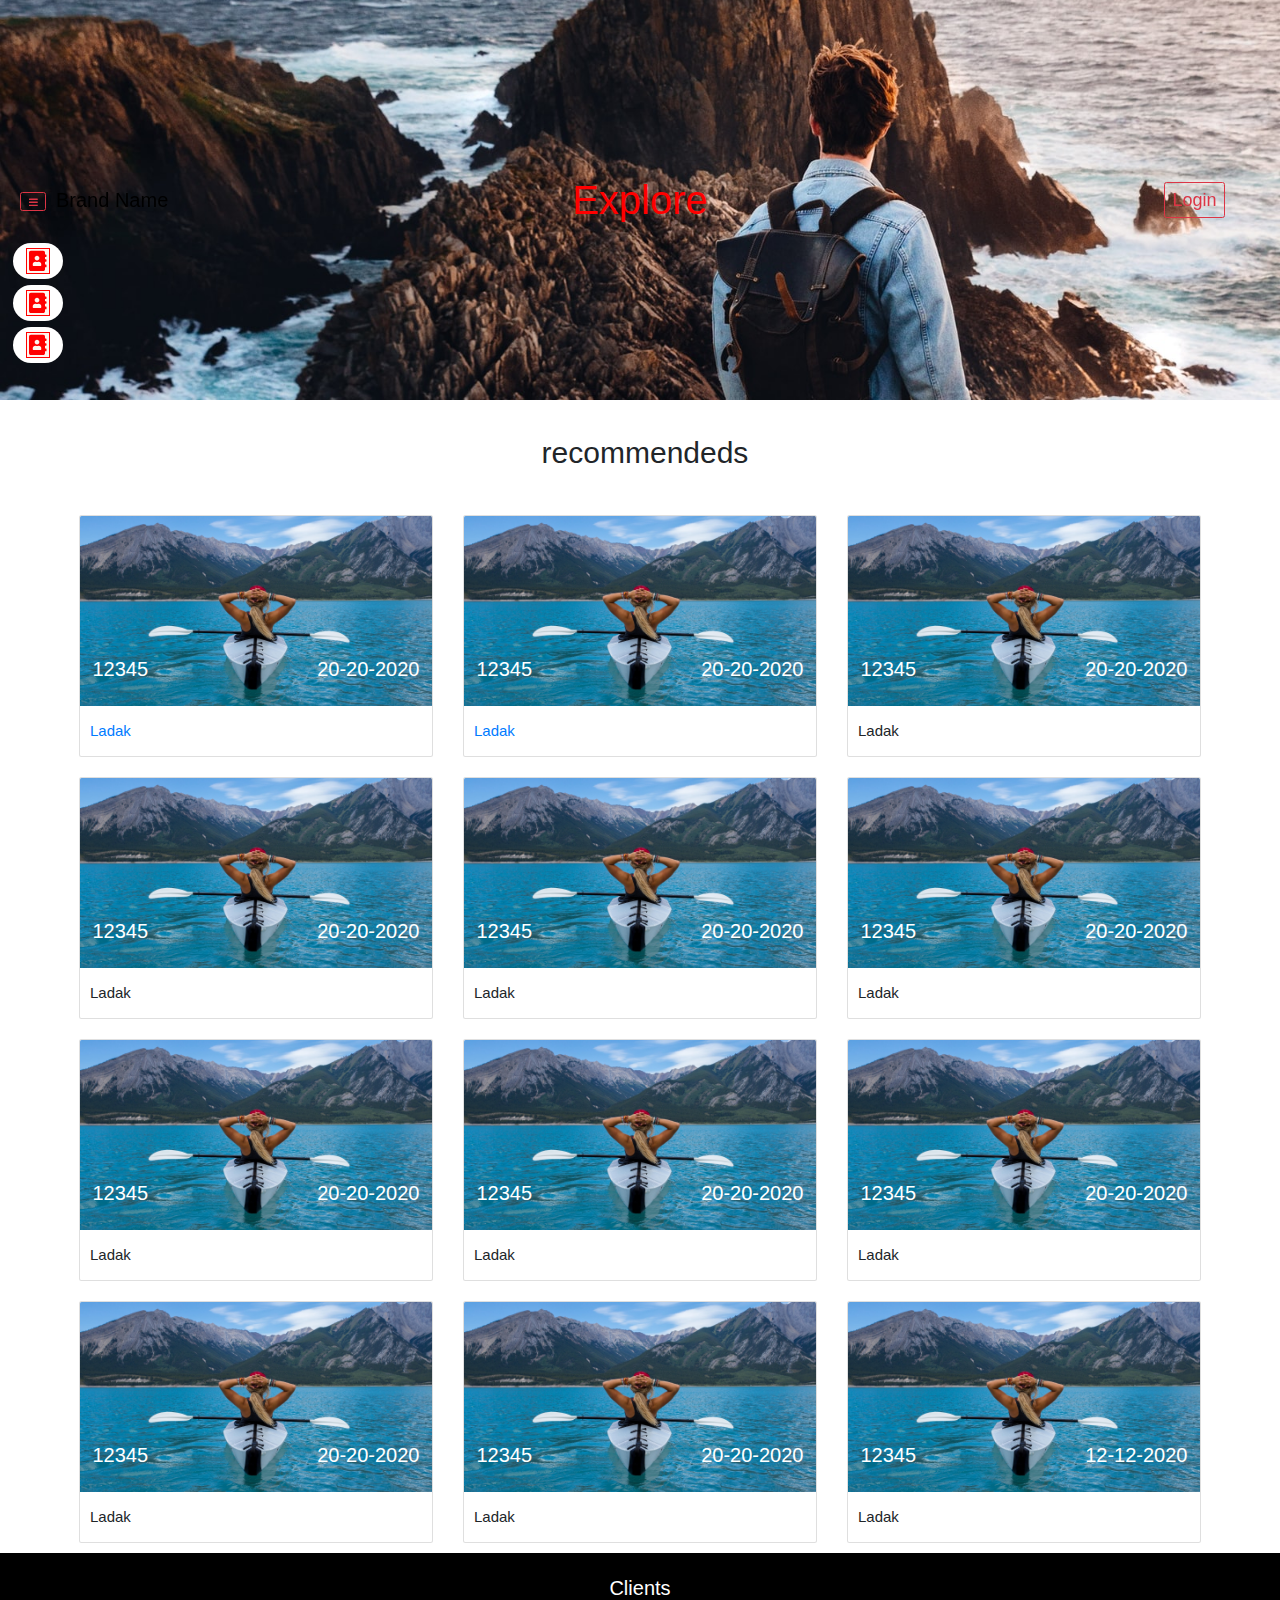
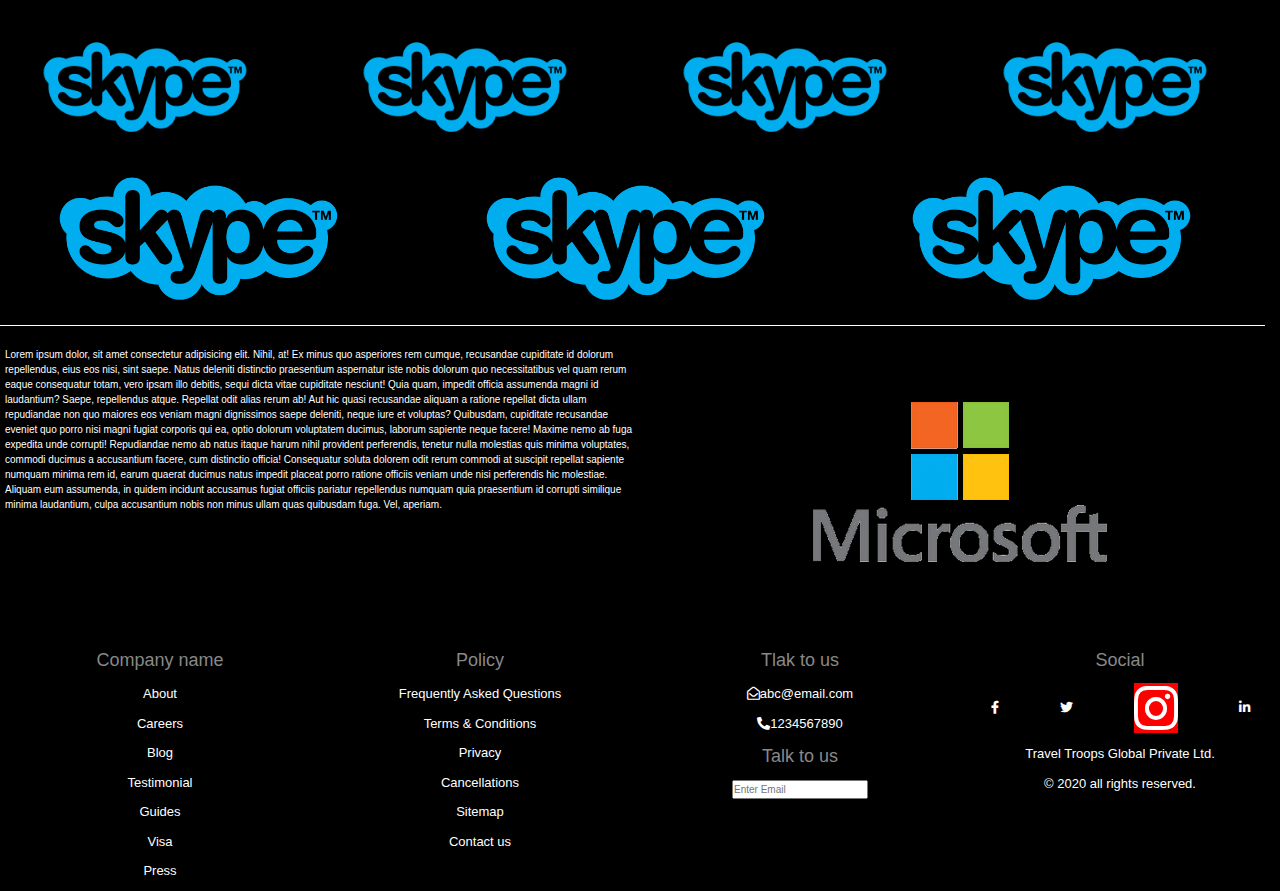
<file: index.html>
<!doctype html>
<html lang="en">

<head>
  <!-- Required meta tags -->
  <meta charset="utf-8">
  <meta name="viewport" content="width=device-width, initial-scale=1, shrink-to-fit=no">

  <!-- Bootstrap CSS -->
  <link rel="stylesheet" href="https://maxcdn.bootstrapcdn.com/bootstrap/4.0.0/css/bootstrap.min.css"
    integrity="sha384-Gn5384xqQ1aoWXA+058RXPxPg6fy4IWvTNh0E263XmFcJlSAwiGgFAW/dAiS6JXm" crossorigin="anonymous">
  <link rel="stylesheet" href="mycss.css">
  <link rel="stylesheet" href="https://cdnjs.cloudflare.com/ajax/libs/font-awesome/5.10.0/css/all.min.css">

  <title>Hello, world!</title>
  <style>
    .model{
        font-size: 1.8rem;
    }
    .model .fa{
        padding: 5px;
    }
    .modal-title{
        font-size: 2rem;
    }
    .modal-body input{
        height: 3rem!important;
        font-size: 1.6rem;

    }
    .modal-body button{
        height: 3rem!important;
        font-size: 1.8rem;
        padding-bottom: 3.1rem;
    }
    .icons{
        display: flex;
        justify-content: space-around;
        align-items: center;
        margin-bottom: 2rem;
    }
    .icons a{
        text-decoration: none;

    }
    .icons .fa-facebook {
        background: blue;
        font-size: 5rem;
        /* border-radius: 50%; */
        border: none;
    }
    .icons .fa-facebook:hover{
        background-color: white;
        color: blue;
    }
    .icons .gmail {
        height: 5rem;
        width: 5rem;
        display: flex;
        justify-content: center;
        align-items: center;
    }
    .gmail img{
        height: 100%;
        width: 100%;
        object-fit: cover;
    }
    
    .icons .fa-instagram {
        background: red;
        font-size: 5rem;
        /* border-radius: 50%; */
        border: none;
        background-repeat: no-repeat;
    }
    .icons .fa-instagram:hover {
        background: white;
        color: red;
        
    }
    
</style>
</head>

<body>
  <header>

    <nav class="navbar navbar-expand-lg navbar-light nav_bg bg-dark">
      <div class="w3-sidebar w3-bar-block w3-collapse w3-card w3-animate-left" id="mySidebar"
        onmouseenter="hovereffect()" onmouseleave="hoverout()">

        <a href="#" class="w3-bar-item w3-button"><i class="fas mx-3  fa-address-book"></i> <span class="onhover1"
            style="display:none;">Link 1</span> </a>
        <a href="#" class="w3-bar-item w3-button"><i class="fas mx-3  fa-address-book"></i> <span class="onhover1"
            style="display:none;">Link 1</span></a>
        <a href="#" class="w3-bar-item w3-button"><i class="fas mx-3  fa-address-book"></i> <span class="onhover1"
            style="display:none;">Link 1</span></a>
      </div>
      <span class=" " onclick="w3_open()"><i class="fas fa-bars mx-3 btn btn-outline-danger"></i><span
          class="nav-brand">Brand Name</span></span>
          <button type="button" class="btn btn-outline-danger  login" data-toggle="modal" data-target="#exampleModal">
            Login
          </button>

    </nav>
    <div class="text-center exp">Explore</div>
  </header>

  <!-- main body -->
  <div id="txt" class="text-center"> recommendeds</div>

  <!-- crousel for card -->
  <div class="card_holder">
    <div class="row p-0 m-0">
      <div class="col-lg-4 col-md-6 col-sm-12 py-3 ">
        <a href="card.html">
          <div class="card p-0 m-0 " style="width: 100%; ">
            <div class="img_container p-0 m-0">
              <img class="card-img-top img_hover" src="img/tr.jpg" alt="Card image cap">
              <div class="card-img-overla" >
                
                <span class="card-text"> 12345</span>
                <span class="card-text">20-20-2020</span>
              </div>
  
            </div>
            <div class="card-body p-0 m-0">
              <p class="card-text p-3">Ladak</p>
            </div>
          </div>
        </div>
        </a>
      <div class="col-lg-4 col-md-6 col-sm-12 py-3 ">
        <a href="hotels.html">
        <div class="card p-0 m-0" style="width: 100%; ">
          <div class="img_container p-0 m-0">
            <img class="card-img-top img_hover" src="img/tr.jpg" alt="Card image cap">
            <div class="card-img-overla">
              
              <span class="card-text"> 12345</span>
              <span class="card-text">20-20-2020</span>
            </div>

          </div>
          <div class="card-body p-0 m-0">
            <p class="card-text p-3">Ladak</p>
          </div>
        </div>
      </a>
      </div>
      <div class="col-lg-4 col-md-6 col-sm-12 py-3 ">
        <div class="card p-0 m-0" style="width: 100%; ">
          <div class="img_container p-0 m-0">
            <img class="card-img-top img_hover" src="img/tr.jpg" alt="Card image cap">
            <div class="card-img-overla">
              
              <span class="card-text"> 12345</span>
              <span class="card-text">20-20-2020</span>
            </div>

          </div>
          <div class="card-body p-0 m-0">
            <p class="card-text p-3">Ladak</p>
          </div>
        </div>
      </div>
      <div class="col-lg-4 col-md-6 col-sm-12 py-3 ">
        <div class="card p-0 m-0" style="width: 100%; ">
          <div class="img_container p-0 m-0">
            <img class="card-img-top img_hover" src="img/tr.jpg" alt="Card image cap">
            <div class="card-img-overla">
              
              <span class="card-text"> 12345</span>
              <span class="card-text">20-20-2020</span>
            </div>

          </div>
          <div class="card-body p-0 m-0">
            <p class="card-text p-3">Ladak</p>
          </div>
        </div>
      </div>
      <div class="col-lg-4 col-md-6 col-sm-12 py-3 ">
        <div class="card p-0 m-0" style="width: 100%; ">
          <div class="img_container p-0 m-0">
            <img class="card-img-top img_hover" src="img/tr.jpg" alt="Card image cap">
            <div class="card-img-overla">
              
              <span class="card-text"> 12345</span>
              <span class="card-text">20-20-2020</span>
            </div>

          </div>
          <div class="card-body p-0 m-0">
            <p class="card-text p-3">Ladak</p>
          </div>
        </div>
      </div>
      <div class="col-lg-4 col-md-6 col-sm-12 py-3 ">
        <div class="card p-0 m-0" style="width: 100%; ">
          <div class="img_container p-0 m-0">
            <img class="card-img-top img_hover" src="img/tr.jpg" alt="Card image cap">
            <div class="card-img-overla">
              
              <span class="card-text"> 12345</span>
              <span class="card-text">20-20-2020</span>
            </div>

          </div>
          <div class="card-body p-0 m-0">
            <p class="card-text p-3">Ladak</p>
          </div>
        </div>
      </div>
      <div class="col-lg-4 col-md-6 col-sm-12 py-3 ">
        <div class="card p-0 m-0" style="width: 100%; ">
          <div class="img_container p-0 m-0">
            <img class="card-img-top img_hover" src="img/tr.jpg" alt="Card image cap">
            <div class="card-img-overla">
              
              <span class="card-text"> 12345</span>
              <span class="card-text">20-20-2020</span>
            </div>

          </div>
          <div class="card-body p-0 m-0">
            <p class="card-text p-3">Ladak</p>
          </div>
        </div>
      </div>
      <div class="col-lg-4 col-md-6 col-sm-12 py-3 ">
        <div class="card p-0 m-0" style="width: 100%; ">
          <div class="img_container p-0 m-0">
            <img class="card-img-top img_hover" src="img/tr.jpg" alt="Card image cap">
            <div class="card-img-overla">
              
              <span class="card-text"> 12345</span>
              <span class="card-text">20-20-2020</span>
            </div>

          </div>
          <div class="card-body p-0 m-0">
            <p class="card-text p-3">Ladak</p>
          </div>
        </div>
      </div>
      <div class="col-lg-4 col-md-6 col-sm-12 py-3 ">
        <div class="card p-0 m-0" style="width: 100%; ">
          <div class="img_container p-0 m-0">
            <img class="card-img-top img_hover" src="img/tr.jpg" alt="Card image cap">
            <div class="card-img-overla">
              
              <span class="card-text"> 12345</span>
              <span class="card-text">20-20-2020</span>
            </div>

          </div>
          <div class="card-body p-0 m-0">
            <p class="card-text p-3">Ladak</p>
          </div>
        </div>
      </div>
      <div class="col-lg-4 col-md-6 col-sm-12 py-3 ">
        <div class="card p-0 m-0" style="width: 100%; ">
          <div class="img_container p-0 m-0">
            <img class="card-img-top img_hover" src="img/tr.jpg" alt="Card image cap">
            <div class="card-img-overla">
              
              <span class="card-text"> 12345</span>
              <span class="card-text">20-20-2020</span>
            </div>

          </div>
          <div class="card-body p-0 m-0">
            <p class="card-text p-3">Ladak</p>
          </div>
        </div>
      </div>
      <div class="col-lg-4 col-md-6 col-sm-12 py-3 ">
        <div class="card p-0 m-0" style="width: 100%; ">
          <div class="img_container p-0 m-0">
            <img class="card-img-top img_hover" src="img/tr.jpg" alt="Card image cap">
            <div class="card-img-overla">
              
              <span class="card-text"> 12345</span>
              <span class="card-text">20-20-2020</span>
            </div>

          </div>
          <div class="card-body p-0 m-0">
            <p class="card-text p-3">Ladak</p>
          </div>
        </div>
      </div>
      <div class="col-lg-4 col-md-6 col-sm-12 py-3 ">
        <div class="card p-0 m-0" style="width: 100%; ">
          <div class="img_container p-0 m-0">
           
            <img class="card-img-top img_hover" src="img/tr.jpg" alt="Card image cap">
            <div class="card-img-overla">
              
              <span class="card-text"> 12345</span>
              <span class="card-text">12-12-2020</span>
            </div>
          </div>
          <div class="card-body p-0 m-0">
            <p class="card-text p-3">Ladak</p>
          </div>
        </div>
      </div>



    </div>

  </div>
  </div>

  <!-- clients -->

  <div class="container-fluid p-0 m-0 c-container">
    <div class="text-center c_title">Clients</div>
    <div class="clints p-0 m-0">
      <div class="row">
        <div class="col-3  ">


          <img src="img/logo4.png" alt="logo1">

        </div>
        <div class="col-3 ">


          <img src="img/logo4.png" alt="logo1">

        </div>
        <div class="col-3  ">


          <img src="img/logo4.png" alt="logo1">

        </div>
        <div class="col-3">


          <img src="img/logo4.png" alt="logo1">

        </div>

      </div>
      <div class="row row2">
        <div class="col-4  ">


          <img src="img/logo4.png" alt="logo1">

        </div>
        <div class="col-4  ">

          <img src="img/logo4.png" alt="logo1">

        </div>
        <div class="col-4  ">


          <img src="img/logo4.png" alt="logo1">

        </div>


      </div>
    </div>
    <hr>
    <div class="row m-0 p-0">
      <div class="col-lg-6 col-sm-12 m-0 p-0 text-white pl-2">
        Lorem ipsum dolor, sit amet consectetur adipisicing elit. Nihil, at! Ex minus quo asperiores rem cumque,
        recusandae cupiditate id dolorum repellendus, eius eos nisi, sint saepe. Natus deleniti distinctio praesentium
        aspernatur iste nobis dolorum quo necessitatibus vel quam rerum eaque consequatur totam, vero ipsam illo
        debitis, sequi dicta vitae cupiditate nesciunt! Quia quam, impedit officia assumenda magni id laudantium? Saepe,
        repellendus atque. Repellat odit alias rerum ab! Aut hic quasi recusandae aliquam a ratione repellat dicta ullam
        repudiandae non quo maiores eos veniam magni dignissimos saepe deleniti, neque iure et voluptas? Quibusdam,
        cupiditate recusandae eveniet quo porro nisi magni fugiat corporis qui ea, optio dolorum voluptatem ducimus,
        laborum sapiente neque facere! Maxime nemo ab fuga expedita unde corrupti! Repudiandae nemo ab natus itaque
        harum nihil provident perferendis, tenetur nulla molestias quis minima voluptates, commodi ducimus a accusantium
        facere, cum distinctio officia! Consequatur soluta dolorem odit rerum commodi at suscipit repellat sapiente
        numquam minima rem id, earum quaerat ducimus natus impedit placeat porro ratione officiis veniam unde nisi
        perferendis hic molestiae. Aliquam eum assumenda, in quidem incidunt accusamus fugiat officiis pariatur
        repellendus numquam quia praesentium id corrupti similique minima laudantium, culpa accusantium nobis non minus
        ullam quas quibusdam fuga. Vel, aperiam.
      </div>
      <div class="col-lg-6 col-sm-12 m-0 p-0 band_logo_2">
        <img src="img/logo2.png" class="img-fluid m-0 p-0" alt="">
      </div>
    </div>
  </div>


  <!-- footer part -->
  <footer>
    <div class="f_holder">
      <div class="row p-0 m-0">
        <div class="col-lg-3 col-md-3 col-sm-12 p-0 m-0 ">
          <p class="f_header">
            Company name
          </p>
          <p class="f_body"><a href="#">About</a></p>
          <p class="f_body"><a href="#">Careers</a></p>
          <p class="f_body"><a href="#">Blog</a></p>
          <p class="f_body"><a href="#">Testimonial</a></p>
          <p class="f_body"><a href="#">Guides</a></p>
          <p class="f_body"><a href="#">Visa</a></p>
          <p class="f_body"><a href="#">Press</a></p>
        </div>
        <div class="col-lg-3 col-md-3 col-sm-12 p-0 m-0">
          <p class="f_header">
            Policy
          </p>
          <p class="f_body"><a href="#">Frequently Asked Questions</a></p>
          <p class="f_body"><a href="#">Terms & Conditions</a></p>
          <p class="f_body"><a href="#">Privacy</a></p>
          <p class="f_body"><a href="#">Cancellations</a></p>
          <p class="f_body"><a href="#">Sitemap</a></p>
          <p class="f_body"><a href="#">Contact us</a></p>

        </div>
        <div class="col-lg-3 col-md-3 col-sm-12 p-0 m-0">
          <p class="f_header">
            Tlak to us
          </p>
          <p class="f_body"><a href="#"><i class="far fa-envelope-open"></i>abc@email.com</a></p>
          <p class="f_body"><a href="#"><i class="fas fa-phone-alt"></i>1234567890</a></p>
          <p class="f_header">
            Talk to us
          </p>
          <input type="email" name="email" placeholder="Enter Email">

        </div>
        <div class="col-lg-3 col-md-3 col-sm-12 p-0 m-0">
          <p class="f_header">
            Social
          </p>
          <div class="icons">
            <i class="fab fa-facebook-f"></i>
            <i class="fab fa-twitter"></i>
            <i class="fab fa-instagram"></i>
            <i class="fab fa-linkedin-in"></i>
          </div>
          <p class="f_body"><a href="#">Travel Troops Global Private Ltd.</a></p>
          <p class="f_body"><a href="#">© 2020 all rights reserved.</a></p>
        </div>
      </div>
    </div>
  </footer>

  <div class="modal fade m-0 p-0" id="exampleModal" tabindex="-1" role="dialog" aria-labelledby="exampleModalLabel"
        aria-hidden="true">
        <div class="modal-dialog" role="document">
            <div class="modal-content">
                <div class="modal-header">				
                    <h4 class="modal-title">Sign In</h4>
                    <button type="button" class="close" data-dismiss="modal" aria-hidden="true">×</button>
                </div>
                <div class="modal-body">
                    <form>
                        <div class="form-group">
                            <div class="input-group">
                                
                                <input type="text" class="form-control mx-5" name="username" placeholder="Username" required="required">
                            </div>
                        </div>
                        <div class="form-group">
                            <div class="input-group">
                                
                                <input type="text" class="form-control mx-5" name="password" placeholder="Password" required="required">
                            </div>
                        </div>
                        <div class="form-group d-flex justify-content-center align-items-center">
                            <button type="submit" class="btn btn-outline-danger btn-block w-25 ">Sign In</button>
                        </div>
                        <hr>
                          <h5 class="text-center mb-5" style="font-size: 1.8rem;">or</h5>
                        <div class="icons">
                            <a href="#" class="login100-social-item bg3">
                                <i class="fab fa-facebook"></i>
                            </a>
                            <a href="#" class="login100-social-item bg3 gmail">
                                <img src="img/gmail.png" alt="">
                            </a>
                            <a href="#" class="login100-social-item bg3">
                                <i class="fab fa-instagram"></i>
                            </a>
                        </div>
                        <p class="hint-text" style="font-size: 1.3rem;"><a href="#">Forgot Password?</a></p>
                    </form>
                </div> 
                <div class="modal-footer" style="font-size: 1.3rem;">Don't have an account? <button class="btn btn-danger ml-2 " data-toggle="modal" data-target="#exampleModal2" id="forlogin">Create one</a></div>
            </div>
            </div>
        </div>
    </div>
  <div class="modal fade m-0 p-0" id="exampleModal2" tabindex="-2" role="dialog" aria-labelledby="exampleModalLabel"
        aria-hidden="true">
        <div class="modal-dialog" role="document">
            <div class="modal-content">
                <div class="modal-header">				
                    <h4 class="modal-title">Sign Up</h4>
                    <button type="button" class="close" data-dismiss="modal" aria-hidden="true">×</button>
                </div>
                <div class="modal-body">
                    <form>
                        <div class="form-group">
                            <div class="input-group">
                                
                                <input type="text" class="form-control mx-5" name="username" placeholder="Username" required="required">
                            </div>
                        </div>
                        <div class="form-group">
                            <div class="input-group">
                                
                                <input type="email" class="form-control mx-5" name="email" placeholder="Email id" required="required">
                            </div>
                        </div>
                        <div class="form-group">
                            <div class="input-group">
                                
                                <input type="nnumber" class="form-control mx-5" name="mobile" placeholder="mobile no" required="required">
                            </div>
                        </div>
                        <div class="form-group">
                            <div class="input-group">
                                
                                <input type="text" class="form-control mx-5" name="password" placeholder="Password" required="required">
                            </div>
                        </div>
                        <div class="form-group">
                            <div class="input-group">
                                
                                <input type="text" class="form-control mx-5" name="password" placeholder="Confram Password" required="required">
                            </div>
                        </div>
                        <div class="form-group d-flex justify-content-center align-items-center">
                            <button type="submit" class="btn btn-outline-danger btn-block w-25 ">Sign UP</button>
                        </div>
                        <hr>
                          <h5 class="text-center mb-5" style="font-size: 1.8rem;">or</h5>
                          <h5 class="text-center mb-5" style="font-size: 1.6rem;">Signup with</h5>
                        <div class="icons">
                            <a href="#" class="login100-social-item bg3">
                                <i class="fab fa-facebook"></i>
                            </a>
                            <a href="#" class="login100-social-item bg3 gmail">
                                <img src="img/gmail.png" alt="">
                            </a>
                            <a href="#" class="login100-social-item bg3">
                                <i class="fab fa-instagram"></i>
                            </a>
                        </div>
                        
                    </form>
                </div>
                <div class="modal-footer" style="font-size: 1.3rem;"> have an account ? <button class="btn btn-danger ml-2" data-toggle="modal" data-target="#exampleModal" id="forsignup" >Login Here</a></div>
            </div>
            </div>
        </div>
    </div>

  <!-- Optional JavaScript -->

  <script src="https://ajax.googleapis.com/ajax/libs/jquery/3.5.1/jquery.min.js"></script>
  <script>

    $(document).ready(function () {
      $('#forlogin').click(function(){
        $('#exampleModal').modal('hide');
      });
      $('#forsignup').click(function(){
        $('#exampleModal2').modal('hide');
      });
      $(window).scroll(function () {
        $("nav").toggleClass("scrolled", $(this).scrollTop() > 100);
        $("w3-sidebar").toggleClass("w3-sidebarab", $(this).scrollTop() > 300);
      });
     

    });
    function hovereffect() {
      let dis = document.getElementsByClassName("onhover1");

      for (let i = 0; i < dis.length; i++) {
        dis[i].style.display = "inline";


      }



    }
    function hoverout() {
      dis = document.getElementsByClassName("onhover1");

      for (let i = 0; i < dis.length; i++) {
        dis[i].style.display = "none";

      }
    }

    function w3_open() {

      dis = document.getElementsByClassName("onhover1");
      let atag = document.getElementsByClassName("w3-button  ");
      let na = document.getElementsByClassName("w3-sidebar");
      if (dis[0].style.display == "none") {
        for (let i = 0; i < dis.length; i++) {
          dis[i].style.display = "inline";
          atag[i].style.display = "inline";

          if (screen.width <= 776) {
            na[0].style.background = "white";
          }
        }
      } else {
        for (let i = 0; i < dis.length; i++) {
          dis[i].style.display = "none";
          if (screen.width <= 776) {
            atag[i].style.display = "none";
            na[0].style.background = "transparent";
          }

        }
      }

    }

    function w3_close() {
      document.getElementById("mySidebar").style.display = "none";
    }

    
  </script>
  <!-- jQuery first, then Popper.js, then Bootstrap JS -->


  <script src="https://cdnjs.cloudflare.com/ajax/libs/popper.js/1.12.9/umd/popper.min.js"
    integrity="sha384-ApNbgh9B+Y1QKtv3Rn7W3mgPxhU9K/ScQsAP7hUibX39j7fakFPskvXusvfa0b4Q"
    crossorigin="anonymous"></script>
  <script src="https://maxcdn.bootstrapcdn.com/bootstrap/4.0.0/js/bootstrap.min.js"
    integrity="sha384-JZR6Spejh4U02d8jOt6vLEHfe/JQGiRRSQQxSfFWpi1MquVdAyjUar5+76PVCmYl"
    crossorigin="anonymous"></script>
</body>

</html>
</file>
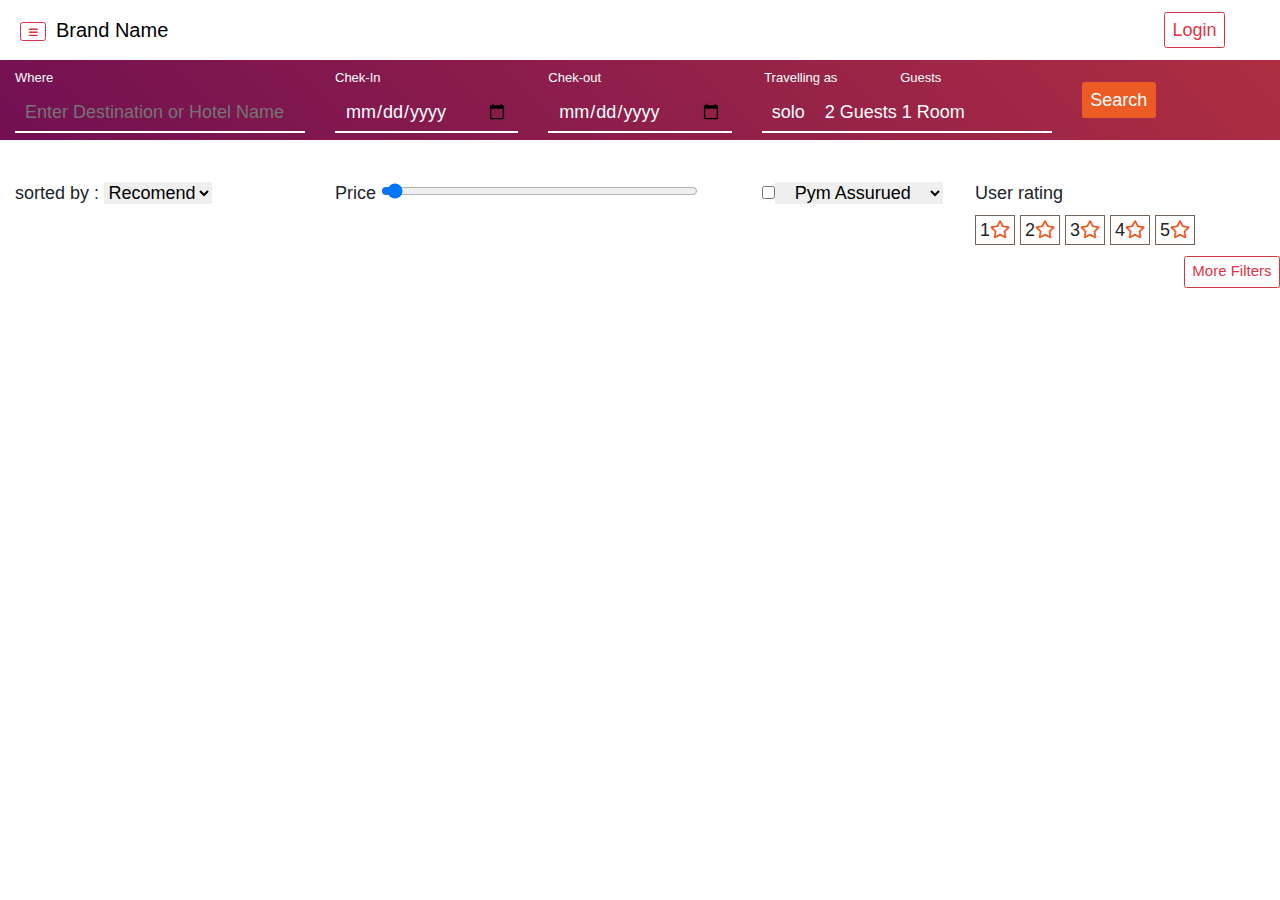
<file: hotels.html>
<!doctype html>
<html lang="en">

<head>
  <!-- Required meta tags -->
  <meta charset="utf-8">
  <meta name="viewport" content="width=device-width, initial-scale=1, shrink-to-fit=no">

  <!-- Bootstrap CSS -->
  <link rel="stylesheet" href="https://maxcdn.bootstrapcdn.com/bootstrap/4.0.0/css/bootstrap.min.css"
    integrity="sha384-Gn5384xqQ1aoWXA+058RXPxPg6fy4IWvTNh0E263XmFcJlSAwiGgFAW/dAiS6JXm" crossorigin="anonymous">
  <link rel="stylesheet" href="hotels.css">
  <link rel="stylesheet" href="https://cdnjs.cloudflare.com/ajax/libs/font-awesome/5.10.0/css/all.min.css">
  <link rel="stylesheet" href="https://unpkg.com/swiper/swiper-bundle.min.css">
  <title>Hello, world!</title>
  <style>


  </style>
</head>

<body>


  <nav class="navbar navbar-expand-lg navbar-light nav_bg bg-dark">
    <div class="w3-sidebar w3-bar-block w3-collapse w3-card w3-animate-left" id="mySidebar" style="display: none;">

      <a href="#" class="w3-bar-item w3-button"><i class="fas mx-3  fa-address-book"></i> <span class="onhover1"
          style="display:none;">Link 1</span> </a>
      <a href="#" class="w3-bar-item w3-button"><i class="fas mx-3  fa-address-book"></i> <span class="onhover1"
          style="display:none;">Link 1</span></a>
      <a href="#" class="w3-bar-item w3-button"><i class="fas mx-3  fa-address-book"></i> <span class="onhover1"
          style="display:none;">Link 1</span></a>
    </div>
    <span class=" " onclick="w3_open()"><i class="fas fa-bars mx-3 btn btn-outline-danger"></i><span
        class="nav-brand">Brand Name</span></span>
    <button type="button" class="btn btn-outline-danger  login" data-toggle="modal" data-target="#exampleModal">
      Login
    </button>

  </nav>
  <!-- only for mobile view  -->
  <div class="mob_search">
    <div id="mob">
      <p id="para">Place</p>
      <p><span id="ckin">cheakin</span> - <span id="ckout">Cheakout</span> <span id="rm">rooms</span>, <span id="guest">guests</span></p>
    </div>
    <div>
      <button class="btn btn-outline-danger" id="mob_edit" onclick="show_search()">
        <i class="far  fa-edit"></i>
        <p style="font-size: 1.4rem;">edit</p>
      </button>
    </div>

  </div>


  <!-- only for mobile view  -->
  <div id="searchbar" class="row p-0 m-0">
    <div class="col-lg-3 col-12 dropdown" id="s1">
      <label for="place">Where</label>
      <input type="text" name="destination" autocomplete="off" class="no_outline dropdown-toggle" id="destination"
        placeholder="Enter Destination or Hotel Name" id="dropdownMenuButton" data-toggle="dropdown"
        aria-haspopup="true" aria-expanded="false">
      <span class="underline"></span>
      <div class="dropdown-menu" aria-labelledby="dropdownMenuButton">
        <a class="dropdown-item" href="#">Action</a>
        <a class="dropdown-item" href="#">Another action</a>
        <a class="dropdown-item" href="#">Something else here</a>
      </div>
    </div>
    <div class="col-lg-2 col-12 " id="s2">
      <label for="Cheakin">Chek-In</label>
      <input type="date" name="cheakin" class="no_outline" id="cheakinin" placeholder="Enter Destination or Hotel Name">
      <span class="underline"></span>
    </div>
    <div class="col-lg-2 col-12 " id="s3">
      <label for="Cheakin">Chek-out</label>
      <input type="date" name="cheakin" class="no_outline" id="cheakinin" placeholder="Enter Destination or Hotel Name">
      <span class="underline"></span>
    </div>
    <div class="col-lg-3 col-12 " id="s4">
      <label for="place" class="pl-1">Travelling as</label>
      <label for="place" class="pl-5 ml-5">Guests</label>
      <input type="text" name="room_guests" id="room" value="solo    2 Guests 1 Room " autocomplete="off"
        class="no_outline dropdown-toggle" id="dropdownMenuButton" data-toggle="dropdown" aria-haspopup="true"
        aria-expanded="false">
      <span class="underline"></span>
      <div class="dropdown-menu" aria-labelledby="dropdownMenuButton2" style="width: 150%;">
        <div class="trheaad"> <span>Travelling as</span></div>
        <form action="#">
          <div id="travelertype">
            <div><input type="radio" name="traveler" id="t1"><span>solo</span></div>
            <div><input type="radio" name="traveler" id="t2"><span>couple</span></div>
            <div><input type="radio" name="traveler" id="t3"><span>Business</span></div>
            <div><input type="radio" name="traveler" id="t4"><span>Friends</span></div>
            <div><input type="radio" name="traveler" id="t5"><span>Family</span></div>
          </div>
          <div class="trheaad"> <span>Guests</span></div>
          <div id="guestlist">
            <div class="adult">
              <div class="hea">Adults</div>
              <div class="heabody" id="adu">
                <p onclick="val()" class="activemem">1</p>
                <p onclick="val()">2</p>
                <p onclick="val()">3</p>
                <p onclick="val()">4</p>
                <p onclick="val()">5</p>
                <p onclick="val()">6</p>
                <p onclick="val()">7</p>
                <p onclick="val()">8</p>
                <p onclick="val()">9</p>
              </div>
            </div>
            <div class="adult">
              <div class="hea">Childs</div>
              <div class="heabody" id="chi">
                <p class="activemem" id="#ch0">0</p>
                <p id="#ch1">1</p>
                <p id="#ch2">2</p>
                <p id="#ch3">3</p>
                <p id="#ch4">4</p>
                <p id="#ch5">5</p>
              </div>
            </div>
          </div>
          <div class="trheaad"><span> Rooms</span></div>
          <div>

            <div class="heabody" id="room">
              <p class="activemem">1</p>
              <p>2</p>
              <p>3</p>
              <p>4</p>
            </div>
          </div>


      </div>
    </div>
    <div class="col-lg-2 col-12 ">

      <input type="button" value="Search" class="btn" id="searchbtn">
    </div>
  </div>
  <!-- first row filtwr -->
  <div id="fliter" class="row m-0 p-0">
    <button class="btn btn-outline-danger my-2" onclick="fil_h_c()" id="btn_filter">Filters<i
        class="fas fa-sort-amount-down-alt ml-1"></i></button>
    <div class="col-lg-3">
      sorted by :
      <select name="sort" id="sort">
        <option value="1"> Recomend</option>
        <option value="1"> Suggested</option>
        <option value="1"> Price</option>
      </select>
    </div>
    <div class="col-lg-4">
      <span>Price</span>
      <input type="range" name="price" id="price" min="0" max="500000" value="10000" data-toggle="tooltip"
        data-placement="top" title="Tooltip on top" style="width:80%;">
    </div>
    <div class="col-lg-2" id="assured">
      <input type="checkbox" name="payment" id="pay"><select name="typeofpay" id="top">
        <option value="1">Pym Assurued</option>
        <option value="2">Pym not Assurued</option>
        <option value="3">Assurued</option>
      </select>
    </div>
    <div class="col-lg-3 mr-0 pr-0">
      <p>User rating</p>
      <span id="rati">
        <div><span>1</span><i class="far  fa-star"></i></div>
        <div><span>2</span><i class="far  fa-star"></i></div>
        <div><span>3</span><i class="far  fa-star"></i></div>
        <div><span>4</span><i class="far   fa-star"></i></div>
        <div><span>5</span><i class="far  fa-star"></i></div>
      </span>
      <button class="btn btn-outline-danger btn-large mb-1" onclick="change_hight()" id="more">More Filters</button>
    </div>

  </div>
  <!-- second row  filter-->
  <div id="filter2" class=" m-0 p-0">
    <div class="col-lg-3">
      <div class=" dropdown-toggle" id="dropdownMenuButton" id="txt2" data-toggle="dropdown" aria-haspopup="true"
        aria-expanded="false">srted type:Recomended</div>
      <div class="dropdown-menu" aria-labelledby="dropdownMenuButton">
        <a class="dropdown-item" href="#">Suggested</a>
        <a class="dropdown-item" href="#">price</a>
        <a class="dropdown-item" href="#">Something else here</a>
      </div>
    </div>
    <div class="col-lg-5">
      <span>Distance</span>
      <input type="range" name="price2" id="price2" min="0" max="500000" value="10000">
    </div>
    <div class="col-lg-2">
      <input type="checkbox" name="payment" id="pa2y">
    </div>
    <div class="col-lg-2 mr-0 pr-0">
      <p>rating</p>

      <button class="btn btn-outline-danger btn-large mb-1" onclick="change_hight2()" id="more2">Less Filter</button>
    </div>

  </div>
  <!-- for hotel lists  start-->
  <div id="hotel_list">

  </div>





  <!-- for hotel lists  end-->







  <div class="modal fade m-0 p-0" id="exampleModal" tabindex="-1" role="dialog" aria-labelledby="exampleModalLabel"
    aria-hidden="true">
    <div class="modal-dialog" role="document">
      <div class="modal-content">
        <div class="modal-header">
          <h4 class="modal-title">Sign In</h4>
          <button type="button" class="close" data-dismiss="modal" aria-hidden="true">×</button>
        </div>
        <div class="modal-body">
          <form autocomplete="off">
            <div class="form-group">
              <div class="input-group">

                <input type="text" class="form-control mx-5" name="username" placeholder="Username" required="required">
              </div>
            </div>
            <div class="form-group">
              <div class="input-group">

                <input type="text" class="form-control mx-5" name="password" placeholder="Password" required="required">
              </div>
            </div>
            <div class="form-group d-flex justify-content-center align-items-center">
              <button type="submit" class="btn btn-outline-danger btn-block w-25 ">Sign In</button>
            </div>
            <hr>
            <h5 class="text-center mb-5" style="font-size: 1.8rem;">or</h5>
            <div class="icons">
              <a href="#" class="login100-social-item bg3">
                <i class="fab fa-facebook"></i>
              </a>
              <a href="#" class="login100-social-item bg3 gmail">
                <img src="img/gmail.png" alt="">
              </a>
              <a href="#" class="login100-social-item bg3">
                <i class="fab fa-instagram"></i>
              </a>
            </div>
            <p class="hint-text" style="font-size: 1.3rem;"><a href="#">Forgot Password?</a></p>
          </form>
        </div>
        <div class="modal-footer" style="font-size: 1.3rem;">Don't have an account? <button class="btn btn-danger ml-2 "
            data-toggle="modal" data-target="#exampleModal2" id="forlogin">Create one</a></div>
      </div>
    </div>
  </div>
  </div>
  <div class="modal fade m-0 p-0" id="exampleModal2" tabindex="-2" role="dialog" aria-labelledby="exampleModalLabel"
    aria-hidden="true">
    <div class="modal-dialog" role="document">
      <div class="modal-content">
        <div class="modal-header">
          <h4 class="modal-title">Sign Up</h4>
          <button type="button" class="close" data-dismiss="modal" aria-hidden="true">×</button>
        </div>
        <div class="modal-body">
          <form>
            <div class="form-group">
              <div class="input-group">

                <input type="text" class="form-control mx-5" name="username" placeholder="Username" required="required">
              </div>
            </div>
            <div class="form-group">
              <div class="input-group">

                <input type="email" class="form-control mx-5" name="email" placeholder="Email id" required="required">
              </div>
            </div>
            <div class="form-group">
              <div class="input-group">

                <input type="nnumber" class="form-control mx-5" name="mobile" placeholder="mobile no"
                  required="required">
                  
              </div>
            </div>
            <div class="form-group">
              <div class="input-group">

                <input type="text" class="form-control mx-5" name="password" placeholder="Password" required="required">
              </div>
            </div>
            <div class="form-group">
              <div class="input-group">

                <input type="text" class="form-control mx-5" name="password" placeholder="Confram Password"
                  required="required">
              </div>
            </div>
            <div class="form-group d-flex justify-content-center align-items-center">
              <button type="submit" class="btn btn-outline-danger btn-block w-25 ">Sign UP</button>
            </div>
            <hr>
            <h5 class="text-center mb-5" style="font-size: 1.8rem;">or</h5>
            <h5 class="text-center mb-5" style="font-size: 1.6rem;">Signup with</h5>
            <div class="icons">
              <a href="#" class="login100-social-item bg3">
                <i class="fab fa-facebook"></i>
              </a>
              <a href="#" class="login100-social-item bg3 gmail">
                <img src="img/gmail.png" alt="">
              </a>
              <a href="#" class="login100-social-item bg3">
                <i class="fab fa-instagram"></i>
              </a>
            </div>

          </form>
        </div>
        <div class="modal-footer" style="font-size: 1.3rem;"> have an account ? <button class="btn btn-danger ml-2"
            data-toggle="modal" data-target="#exampleModal" id="forsignup">Login Here</a></div>
      </div>
    </div>
  </div>
  </div>

  <script src="https://ajax.googleapis.com/ajax/libs/jquery/3.5.1/jquery.min.js"></script>
  <script>
function closemap(e){
      let maps=document.getElementById("map"+e);
      let ele = document.getElementById("ele"+e)
      maps.style.zIndex="-2";
    }
    $(document).ready(function () {


      $('#forlogin').click(function () {
        $('#exampleModal').modal('hide');
      });
      $('#forsignup').click(function () {
        $('#exampleModal2').modal('hide');
      });
      $(window).scroll(function () {
        $("nav").toggleClass("scrolled", $(this).scrollTop() > 100);
        $("w3-sidebar").toggleClass("w3-sidebarab", $(this).scrollTop() > 300);
        $(".maps").css("z-index","-4");
      });


      $("#s1").focusin(function () {
        $(this).children("label").css("color", "#EC5B24");
        $(this).children("underline").addClass("acti");


      });
      $("#s1").focusout(function () {
        $(this).children("label").css("color", "white");
        $(this).children("underline").removeClass("acti");
      });
      $("#s2").focusin(function () {
        $(this).children("label").css("color", "#EC5B24");


      });
      $("#s2").focusout(function () {
        $(this).children("label").css("color", "white")
      });
      $("#s3").focusin(function () {
        $(this).children("label").css("color", "#EC5B24");


      });
      $("#s3").focusout(function () {
        $(this).children("label").css("color", "white")
      });
      $("#s4").focusin(function () {
        $(this).children("label").css("color", "#EC5B24");


      });
      $("#s4").focusout(function () {
        $(this).children("label").css("color", "white")
      });

      $('.dropdown-toggle').dropdown();

      $("#adu p").on('click', function () {
        $(this).siblings().removeClass('activemem');

        $(this).addClass('activemem');
      });
      $("#chi p").on('click', function () {
        $(this).siblings().removeClass('activemem');

        $(this).addClass('activemem');
      });
      $("#room p").on('click', function () {
        $(this).siblings().removeClass('activemem');

        $(this).addClass('activemem');
        $(this).val();

      });

      $("#searchbtn").click(function () {
        $("#searchbar").css("display", "none");
        $("#mob").css("display", "block");
        $("#mob_edit").css("display", "block");
        let des = $("#destination").val();
        console.log(des);
        $("#para").text(des);

        let c = 5;
        let i = 1;
        for (i; i < c; i++) {
          $("#hotel_list").append(` <div class="row p-0 m-0 px-5 mai" " >
           
        <div class="col-lg-9 p-0 m-0 pt-3  pb-4 "  id="ele${i}" >
      <div class="details  mx-5 row">
        <div class="col-lg-4 col-sm-12">
          <!-- carosel of images  -->
          <div id="carouselExampleControls${i}" class="carousel slide" data-interval="false">
            <div class="carousel-inner">
              <div class="carousel-item active">
                <img class="d-block w-100" src="img/banner.jpg" alt="First slide">
              </div>
              <div class="carousel-item">
                <img class="d-block w-100 img-fluid" src="https://source.unsplash.com/1600x900/?nature,water"
                  alt="Second slide">
              </div>
              <div class="carousel-item">
                <img class="d-block w-100" src="img/tr.jpg" alt="Third slide">
              </div>
            </div>
            <a class="carousel-control-prev" href="#carouselExampleControls${i}" role="button" data-slide="prev">
              <span class="carousel-control-prev-icon" aria-hidden="true"></span>
              <span class="sr-only">Previous</span>
            </a>
            <a class="carousel-control-next" href="#carouselExampleControls${i}" role="button" data-slide="next">
              <span class="carousel-control-next-icon" aria-hidden="true"></span>
              <span class="sr-only">Next</span>
            </a>
          </div>

        </div>
        <div class="col-lg-6 col-md-8" id="descrip">
          <h2>Hotel Name ${i} </h2>
          <p>Location</p>
          <span>
            <i class="far fa-2x fa-star"></i>
            <i class="far fa-2x fa-star"></i>
            <i class="far fa-2x fa-star"></i>
            <i class="far  fa-2x fa-star"></i>
            <i class="far fa-2x fa-star"></i>
          </span>
          <span id="rateing">Rating</span>
          <div id="offer">
            <div><i class="fas  fa-wifi"></i><span>Free WIFI</span></div>
            <div><i class="fas  fa-parking"></i><span>Parking</span></div>
            <div><i class="fas  fa-swimming-pool"></i><span>Swiming Pull</span></div>
          </div>
        </div>
        <div class="col-lg-2 col-md-4 third_container">
          <div><p id="p1" class="mt-5">save INR 1,500</p>
          <p id="p2">INR3,000</p>
          <p id="p3">INR1,500</p>
          <p id="p4">per night</p>
          </div>
         <div>
          <p id="p5"><i class="fas fa-circle"></i>Free cancelation</p>
          <p id="p6"><i class="fas fa-circle"></i>Pay at Hotel</p>

          <button class="btn btn-outline-danger mt-2 ml-2 showmap" id="showmap" onclick="showmap(${i},${c})" >View map</button>
          

          </div>
        </div>

      </div>
    </div>
    <div class="col-lg-3  m-0   maps"  id="map${i}">
      <iframe  
        src="https://www.google.com/maps/embed?pb=!1m18!1m12!1m3!1d59406.216841684094!2d88.30036417925857!3d22.564014577400023!2m3!1f0!2f0!3f0!3m2!1i1024!2i768!4f13.1!3m3!1m2!1s0x3a0278462501ef55%3A0xf678fc64df883e2a!2sFortune%20Park%20Panchwati%20-%20Hotels%20in%20Kolkata!5e0!3m2!1sen!2sin!4v1600690226380!5m2!1sen!2sin"
        width="100%" height="100%" frameborder="0" style="border:0;object-fit: cover;" allowfullscreen=""
        aria-hidden="false" tabindex="0"></iframe>
        <button class="btn btn-dark mt-2 ml-2 clmap"  id="cl${i}"  onclick="closemap(${i})" >X</button>
        
    </div>
  </div>`);
        }
      });


      $(document).mouseup(function (e) {
        if ($(window).width() < 700) {
          if ($(e.target).closest("#searchbar").length === 0) {
            $("#searchbar").hide();
            $("#mob").css("display", "block");
            $("#mob_edit").css("display", "block");
            $(".maps").css("z-index","-4");
          }
        }
      });





    });



    function showmap(e,f){
      let maps=document.getElementById("map"+e);
      let ele = document.getElementById("ele"+e);
      
      maps.style.zIndex="3";
      ele.style.paddingBottom="3px!important";
      for(let i=1;i<f;i++){
        if(e==i){
          continue;
        }else{
          execesele=document.getElementById("map"+i);
          execesele.style.zIndex="-1";
          
        }
      }
      

    }
    

    function change_hight() {
      let c = document.getElementById("filter2");
      c.classList.add("row");
      document.getElementById("filter2").style.display = "flex";
      document.getElementById("more").style.display = "none";

    }
    function change_hight2() {
      document.getElementById("filter2").style.display = "none";
      document.getElementById("filter2").classList.remove("row");
      document.getElementById("more").style.display = "block";


    }

    function w3_open() {
      document.getElementById("mySidebar").style.display = "flex";

      dis = document.getElementsByClassName("onhover1");
      let atag = document.getElementsByClassName("w3-button  ");
      let na = document.getElementsByClassName("w3-sidebar");
      if (dis[0].style.display == "none") {
        for (let i = 0; i < dis.length; i++) {
          dis[i].style.display = "inline";
          atag[i].style.display = "inline";


          na[0].style.background = "white";

        }
      } else {
        for (let i = 0; i < dis.length; i++) {
          dis[i].style.display = "none";

          atag[i].style.display = "none";
          na[0].style.background = "transparent";

        }
      }

    }

    function w3_close() {
      document.getElementById("mySidebar").style.display = "none";
    }
    let toggle = true;
    function fil_h_c() {
      let filter3 = document.getElementById("fliter");
      let filter4 = document.getElementById("filter2");
      if (toggle == true) {
        toggle = false;
        filter3.style.height = "20rem";

      } else {
        toggle = true;
        filter3.style.height = "4rem";
        filter4.style.display = "none";
        document.getElementById("more").style.display = "block";
      }
    }
    function show_search() {
      let mob = document.getElementById("mob");
      let btn = document.getElementById("mob_edit");

      let real = document.getElementById("searchbar");
      btn.style.display = "none";
      real.style.display = "flex";
      real.style.height = "33rem";
      mob.style.display = "none";

    }

    

  </script>
  <!-- jQuery first, then Popper.js, then Bootstrap JS -->

  <script src="https://unpkg.com/swiper/swiper-bundle.min.js"></script>
  <script src="https://cdnjs.cloudflare.com/ajax/libs/popper.js/1.12.9/umd/popper.min.js"
    integrity="sha384-ApNbgh9B+Y1QKtv3Rn7W3mgPxhU9K/ScQsAP7hUibX39j7fakFPskvXusvfa0b4Q"
    crossorigin="anonymous"></script>
  <script src="https://maxcdn.bootstrapcdn.com/bootstrap/4.0.0/js/bootstrap.min.js"
    integrity="sha384-JZR6Spejh4U02d8jOt6vLEHfe/JQGiRRSQQxSfFWpi1MquVdAyjUar5+76PVCmYl"
    crossorigin="anonymous"></script>
</body>

</html>
</file>
<file: mycss.css>
/* img collector https://source.unsplash.com/1600x900/?nature,travel */
/* @import url('https://fonts.googleapis.com/css2?family=Grandstander:ital,wght@0,100;0,200;0,300;0,400;0,500;1,100;1,200;1,300;1,400;1,500&display=swap'); */

*{
    margin: 0;
    padding: 0;
    box-sizing: border-box;
}
html{
    font-size: 62.5%;
}
header{
    height: 40rem;
    background-image: url("img/banner.jpg");
    background-size: 100% 100%;
    background-position: center;
    background-repeat: no-repeat;
    background-size: cover;
    position: relative;
    /* background-attachment: fixed; */
    display: grid;
    place-items: center;
   

}
.cross{
    text-align: right;
}
.navbar{
    height: 6rem;
    font-size: 2rem;
    position: fixed;
    width: 100vw;
    padding-right: 2rem;
    text-align: left;
    z-index:1000 ;
}
.nav_bg{
    transition: 750ms ease;
    background:transparent!important;
}
.scrolled{
    background-color: grey!important;
    z-index: 1000;
}
.navbar-brand{
    font-size: 3rem ;
    padding-top: 0.2rem;
    
  
    
}
.navbar-light{
    color:#000;
}

.collapse{
    right: 0;

}
.w3-sidebar{
    display: flex;
    flex-direction: column;
    /* background-color: transparent; */
    position: absolute;
    top: 6rem;
    left: 0;
    height: 100vh;
    width: auto;
    z-index: 20000;
    padding: 1rem;
    
    
}



.w3-sidebar a {
    color: red;
    text-decoration: none;
    padding: 0.3rem;
    background-color: white;
    margin: 0.3rem;
    border-radius: 2rem;

}
.w3-sidebar a i{
    background-color:seashell ;
    border:0.1rem solid red;
    padding: 0.2rem;
}

.w3-sidebar a:hover{
    border:white;
    background-color: seashell;
    border-radius: 1rem;
}

.w3-teal{
    background-color: transparent;
}


.nav_white{
    color:white!important;
    background-color: gray;
    
}

.login{
    font-size: 1.8rem;
    position: absolute;
    right: 5.5rem;
    font-weight: 500;

}


.exp{
    font-size: 4rem;
   
    color: red;

}

#txt{
    font-size: 3rem;
    padding:3rem;
    margin-left: 1rem;

}


/* card partiton */
.card_holder{
    margin-left: 5vw;
    margin-right: 5vw;
}
.img_container{
    height: 19rem!important;
}
.card-body{
    height: 5rem;
    display: flex;
    align-items: center;
    margin-top: 2px;
}
.img_container{
    overflow: hidden;
    height: 15rem;
    position: relative;
    
}
.img_hover{
    z-index:100 ;
    transition: 0.5s ease;
    position: absolute;
}
.card:hover .img_hover
{
    transform: scale(1.2);
}


.img_container span{
    z-index: 1;
    font-size: 2rem;
}
.card-img-top{
    z-index: 0;
}

.card-text{
    font-size: 1.5rem;
}

.card:hover{
    box-shadow: 0 0 0.5rem 0.1rem rgba(0, 0 , 0 , 0.5);
}

.card-img-overla{
    position: absolute!important;
   display: flex;
   justify-content: space-between;
   color: white;
    right: 0!important;
    bottom: 1rem !important;
    left: 0!important;
    padding: 1.25rem;
}



.c-container{
    background-color: #000;
}
.clints{
    height: auto;
    /* width: 100vw; */
   margin-right: 0!important;
	
    background: #000;
}

.col-4{
    width:30vw!important;
}

.c_title{
    font-size: 2rem;
    color: white;
    background-color: #000;
    padding: 2rem;
}
 
.clints .row{
    width: 100vw;
}
.clints img {
    height: 100%;
    width: 100%;
	transform: scale(0.7);
	
}
.row2{
    border-bottom:1px solid white;
}

.band_logo_2{
    display: flex;
    justify-content: center;
    align-items: center;
}

/* footer part */
footer{
    background-color: black;
    
}
footer .row{
    text-align: center;
}
footer .f_header{
    color: rgb(136, 136, 136);
    font-size: 1.8rem;
}

footer .f_body a{
    color :white;
    font-size: 1.3rem;  
}
.icons{
    display: flex;
    justify-content: space-around;
    align-content: center;
    height: 4rem;
    padding-top: 0.7rem;
    
}
.icons i{
    color: white;
    font-size: 1.3rem;;
}

/* for slidebar toggle */

.bag{
    display: inline;
}

/* for small devices */
@media screen and (max-width: 776px) {
    .w3-border-right{
        width: 60vw;
    }
    .w3-sidebar a {
        display: none;
    }

    .card_price{
        position: static;
        width: 100%;
        height: auto;
        padding: 1rem;
        margin-top: 0.5rem;
    }

    .activity{
        display: none;
    }
    .datacardbox {
        padding:0;
        
    }

    
}
</file>
<file: hotels.css>
*{
    margin: 0;
    padding: 0;
    box-sizing: border-box;
}
html{
    font-size: 62.5%;
}
:root{
    --color:#EC5B24;
}

.cross{
    text-align: right;
}
.navbar{
    height: 6rem;
    font-size: 2rem;
    position: relative;
    width:100vw;
    text-align: left;
    z-index:1000 ;
}
.nav_bg{
    transition: 750ms ease;
    background:transparent!important;
}
.scrolled{
    background-color: grey!important;
    z-index: 1000;
}
.navbar-brand{
    font-size: 3rem ;
    padding-top: 0.2rem;
    
  
    
}
.navbar-light{
    color:#000;
}

.collapse{
    right: 0;

}
.w3-sidebar{
    display: flex;
    flex-direction: column;
    /* background-color: transparent; */
    position: absolute;
    top: 6rem;
    left: 0;
    height: 100vh;
    width: auto;
    z-index: 20000;
    padding: 1rem;
    
    
}



.w3-sidebar a {
    color: red;
    text-decoration: none;
    padding: 0.3rem;
    background-color: white;
    margin: 0.3rem;
    border-radius: 2rem;

}
.w3-sidebar a i{
    background-color:seashell ;
    border:0.1rem solid red;
    padding: 0.2rem;
}

.w3-sidebar a:hover{
    border:white;
    background-color: seashell;
    border-radius: 1rem;
}

.w3-teal{
    background-color: transparent;
}


.nav_white{
    color:white!important;
    background-color: gray;
    
}

.login{
    font-size: 1.8rem;
    position: absolute;
    right: 5.5rem;
    font-weight: 500;

}


.exp{
    font-size: 4rem;
   
    color: red;

}

#txt{
    font-size: 3rem;
    padding:3rem;
    margin-left: 1rem;

}

/* login part */
.model{
    font-size: 1.8rem;
}
.model .fa{
    padding: 5px;
}
.modal-title{
    font-size: 2rem;
}
.modal-body input{
    height: 3rem!important;
    font-size: 1.6rem;

}
.modal-body button{
    height: 3rem!important;
    font-size: 1.8rem;
    padding-bottom: 3.1rem;
}
.icons{
    display: flex;
    justify-content: space-around;
    align-items: center;
    margin-bottom: 2rem;
}
.icons a{
    text-decoration: none;

}
.icons .fa-facebook {
    background: blue;
    font-size: 5rem;
    /* border-radius: 50%; */
    border: none;
}
.icons .fa-facebook:hover{
    background-color: white;
    color: blue;
}
.icons .gmail {
    height: 5rem;
    width: 5rem;
    display: flex;
    justify-content: center;
    align-items: center;
}
.gmail img{
    height: 100%;
    width: 100%;
    object-fit: cover;
}

.icons .fa-instagram {
    background: red;
    font-size: 5rem;
    /* border-radius: 50%; */
    border: none;
    background-repeat: no-repeat;
}
.icons .fa-instagram:hover {
    background: white;
    color: red;
    
}

/* search bar  */

.mob_search{
    display: none;
}

#searchbar{
    background: linear-gradient(45deg,#721053,#AD2E41);
    width: auto;
    height: 8rem;
    align-items: center;
    display: flex;
    overflow: hidden;
    
}
#searchbar input[type="text"]{
    width: 100%;
    height: 4rem;
    background: transparent;
    font-size: 1.8rem;
    border-style: none;
    text-decoration: none;
    position: relative;
    color: #fff;
    padding: 0 1rem;
   
}
#searchbar input[type="date"]{
    width: 100%;
    height: 4rem;
    background: transparent;
    font-size: 1.8rem;
    border-style: none;
    text-decoration: none;
    position: relative;
    color: #fff;
    padding: 0 1rem;
   
}
#searchbar input::before{
    content: "";
    position: absolute;
    bottom: 0;
    height: 0.1rem;
    color: red;
   
}
#searchbar .underline{
    position: relative!important;
    top: 2px;
    display: block;
    width: 100%;
    
}
#searchbar .underline::after ,
 #searchbar .underline::before {
    content: '';
    height: 2px;
    width: 100%;
    bottom: 1px;
    position: absolute!important;
    background: rgb(255,255,255);
    padding: 0 1rem;
    /* -webkit-transition: .2s ease all;
    transition: .2s ease all; */
}
.acti{
    position: relative!important;
    top: 2px;
    display: block;
    width: 100%;
}
.acti::before,
.acti::after{
    content: '';
    height: 2px;
    width: 100%;
    bottom: 1px;
    position: absolute!important;
    background: var(--color);
    padding: 0 1rem;
}


#searchbar label{
    color:white;
    font-size: 1.3rem;
}
.no_outline:focus{
    outline: none;
}
#searchbar #searchbtn{
      background-color: #EC5B24;
      color: white;
      font-size: 1.8rem;
}

.dropdown-menu{
    width: 92%;
   
    
    font-size: 1.8rem;
}
.dropdown-menu .trheaad{
    background: #FEF9F7;
    padding: 0;
    width:100%!important;
    font-weight: bold;
    
    

}
.dropdown-menu .trheaad span{
    padding: 2rem 2rem;
}
.dropdown-menu #travelertype{
    display: flex;
    justify-content: space-evenly;
    align-items: center;
    height: 9rem;
}
.dropdown-menu #travelertype span{
    padding-left: 1rem;
}
.dropdown-menu #guestlist{

}
.dropdown-menu  p{
    height: 3rem;
    width: 3rem;
    text-align: center;
    cursor: pointer;
}
.dropdown-menu #guestlist .adult .hea{
    display: inline;
    margin-right: 2rem;
    font-size: 1.8rem;
    padding-left: 1rem;
    font-weight: 450;
}
 .heabody{
    display: flex;
    justify-content: space-evenly;
    align-items: center;
    padding-left: 2rem;
    font-size: 1.8rem;
}
.activemem{
    border: 1px solid orangered;
}
#dropdownMenuButton{
    cursor: pointer;
}
#txt{
    text-align: center;
}
#fliter{
    width: 100%;
    height: 15rem;
    font-size: 1.8rem;
    padding-top: 4rem!important;
    
    overflow: hidden;
    position: sticky;
    top: 0;
    background: #fff;
    z-index: 1;
}

#filter2{
    width: 100%;
    height: 10rem;
    font-size: 1.8rem;
    padding-top: 3rem;
    
    display: none;
    position: sticky;
    top: 10rem;
    background: green;
    z-index: 1;
}
#rati div{
    border: 1px solid rgb(114, 102, 92);
    display: inline;
    cursor: pointer;
    padding: 4px;
}
#rati div:hover{
    background: #EC5B24;
    color: white;
}
#rati div:hover > i{
    
    color: white;
}
#rati div i{
    color:#EC5B24;
}
#more{
    position: absolute;
    bottom: 0;
    font-size: 1.5rem;
    right: 0;
}
#more2 {
    position: absolute;
    bottom: 0;
    font-size: 1.5rem;
    right: 0;
}
#more:hover{
    background:red;
    color: white;
}

#fliter select{
    border: none;
    list-style: none;
    text-align: center;
    outline: 0;
    text-transform: none;
}
#fliter select option{
    border: none;
    list-style: none;
    text-align: center;
    outline: 0;
}

.details{
    border:1px solid rgb(31, 107, 158);
    box-shadow: 3px 3px 6px  rgba(115, 127, 197, 0.349);
}
#carouselExampleControls{
    margin-top: 3rem!important;
}

#descrip{
    margin-top: 3rem!important;
}
#descrip h2{
    font-size: 3rem;
}
#descrip p{
    font-size: 1.9rem;
}
#descrip #rateing{
    font-size: 1.8rem;
    padding-left: 0.5rem;
}
#descrip #offer{
    display: flex;
    justify-content: start;
    align-items: center;
}
#descrip #offer div{
    padding: 2rem 1rem;
}
#descrip #offer div span{
    font-size: 1.6rem;
    padding-left: 0.5rem;
}
#descrip #offer div i{
    font-size: 1.4rem;
}
.third_container{
    position: relative;
    background: #ddfcf2;
}
.third_container #p1{
    font-size: 1.5rem;
    color: red;
    text-align: right;
}

.third_container #p2{
    font-size: 1.8rem;
    text-decoration: line-through;
    text-align: right;
    color: #4a4a4a;
}
.third_container #p3{
    font-size: 2.0rem;
    font-weight: bold;
    
    text-align: right;
}
.third_container #p4{
    font-size: 1.0rem;
    text-align: right;
}
    .third_container #p5{
        font-size: 1.3rem;
    }
.third_container #p5 i{
    
    padding-right: 1rem;
}
.third_container #p6{
    font-size: 1.3rem;
}
.third_container #p6 i{
    
    padding-right: 1rem;
}
#btn_filter{
    display: none;
}

#btn_map{
    display: none;
}
.mob_search{
    display: none;
}
.showmap{
    display: none;
}
.clmap{
    display: none;
}
.carousel{
    margin-top: 2rem;
}

@media screen and (max-width: 776px) {
    .login{
        font-size: 1.8rem;
        position: absolute;
        right: 1.5rem!important;
        font-weight: 500;
    
    }


    #carouselExampleControls{
        margin-top: 0!important;
        height: 100%;
        width: 100%;
    }


    /* for search bar */
    #searchbar{
        display: none;
    }
    .mob_search{
        display: flex;
        justify-content: space-between;
        padding: 0 1rem;
        background-color: #D8E0E6;
        align-items: center;
        padding-top: 1rem;
    }
    #para{
        font-weight: bold;
        font-size: 1.6;
        margin-bottom: 0!important;
    }
    #mob_edit{
        border: none!important;
    }
    #descrip #offer div i{
        font-size: 1.4rem;
    }

    

    /* for all hotel lists */

    .details{
        margin: 0 0 !important;
        padding-top:1rem;
        }


        /* for filter */
        #fliter{
            height: 4rem;
            padding-top: 1rem!important;
        }
        #btn_filter{
            display: block;
        }
        #btn_map{
            display: block;
            bottom: 1rem;
            right: 1rem;
            position: absolute;

        }
        #filter2{
            height: 15rem;
            top: 20rem!important;
        }

        #descrip{
            margin-top: 3rem!important;
        }
        #descrip h2{
            font-size: 1.8rem;
        }
        #descrip p{
            font-size: 1.4rem;
        }
        #descrip #rateing{
            font-size: 1.0rem;
            padding-left: 0.5rem;
        }
        #descrip #offer{
            display: flex;
            justify-content: start;
            align-items: center;
        }
        #descrip #offer div{
            padding: 1rem 1rem;
        }
        #descrip #offer div span{
            font-size: 1.2rem;
            padding-left: 0.5rem;
        }
        #descrip #offer div i{
            font-size: 1.4rem;
        }

        .third_container{
            position: relative;
            background: #ddfcf2;
            display: flex;
            justify-content: space-around;
        }
        .third_container #p1{
            font-size: 1.5rem;
            color: red;
            text-align: right;
            margin-top: 0.5rem!important;
            padding-bottom: 0rem!important;
            margin-bottom: 0rem!important;
        }
        
        .third_container #p2{
            font-size: 1.4rem;
            text-decoration: line-through;
            text-align: right;
            color: #4a4a4a;
            padding-bottom: 0rem!important;
            margin-bottom: 0rem!important;
        }
        .third_container #p3{
            font-size: 1.6rem;
            font-weight: bold;
            padding-bottom: 0rem!important;
            text-align: right;
            margin-bottom: 0rem!important;        
        }
        .third_container #p4{
            font-size: 1.0rem;
            text-align: right;
            padding-bottom: 0rem!important;
        }
            .third_container #p5{
                font-size: 1.1rem;
                margin-top: 0rem!important;
            }
        .third_container #p5 i{
            
            padding-right: 1rem;
        }
        .third_container #p6{
            font-size: 1.1rem;
        }
        .third_container #p6 i{
            
            padding-right: 1rem;
        }
        .mai{
            position: relative;
            background: #fff;
        }
        .maps{
        position: absolute!important;
        top: 0;
        left: 0;
        z-index: -1;
        overflow: hidden;
        width: 100%;
        height: 100%;
        padding: 1rem 3rem!important;
        
     
        
        }
        .showmap{
            display: block;
        }
        .clmap{
            display: block;
            z-index: 1000;
            position: absolute;
            right: 4rem;
            top: 1rem;
        }
       


}
</file>
